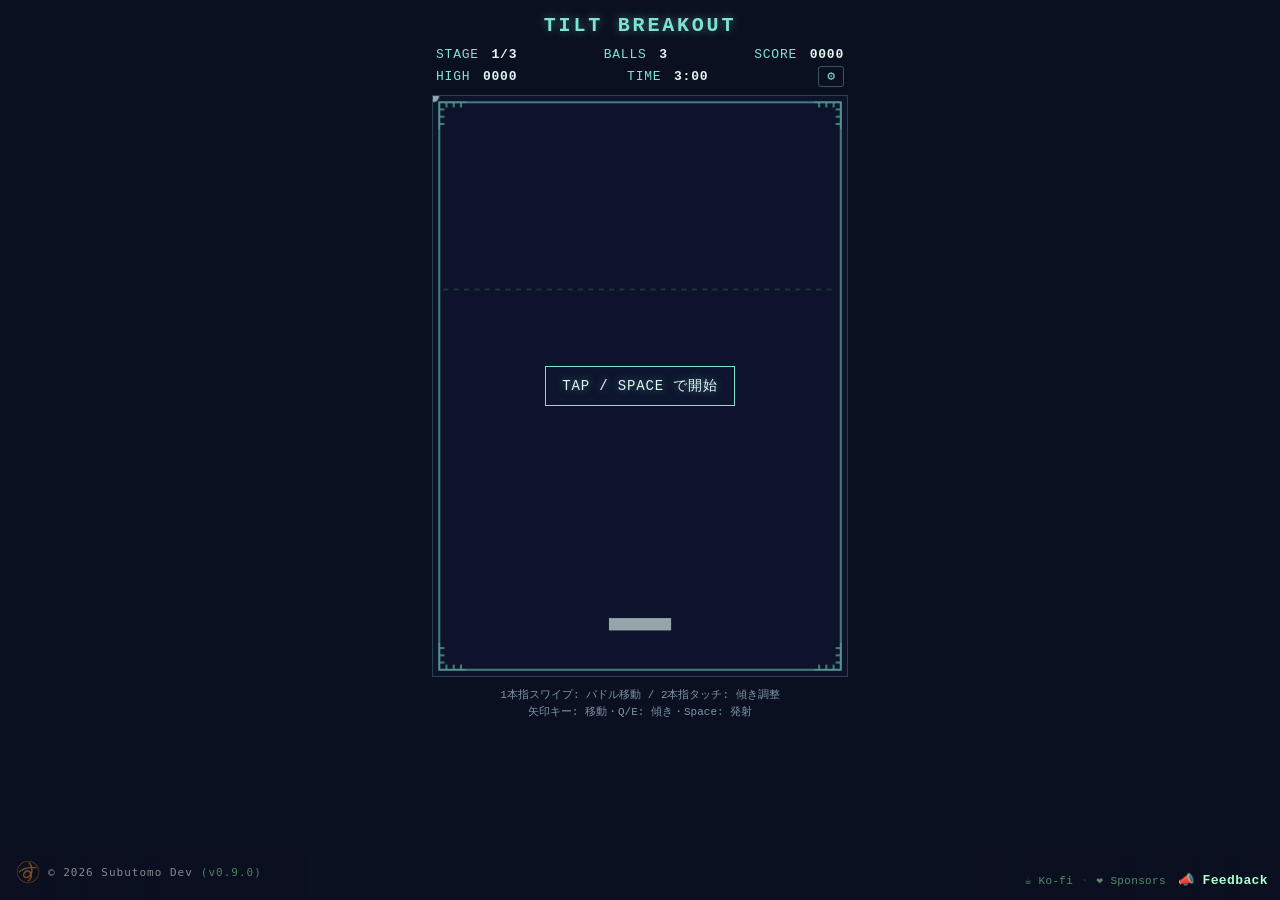
<file: index.html>
<!DOCTYPE html>
<html lang="ja">
<head>
<meta charset="UTF-8">
<meta name="viewport" content="width=device-width, initial-scale=1.0, user-scalable=no, viewport-fit=cover">
<meta name="theme-color" content="#0b1020">
<meta name="apple-mobile-web-app-capable" content="yes">
<meta name="apple-mobile-web-app-status-bar-style" content="black-translucent">
<title>TILT BREAKOUT</title>
<link rel="stylesheet" href="style.css">
<link rel="manifest" href="manifest.json">
<link rel="icon" type="image/svg+xml" href="assets/favicon.svg">
<link rel="icon" type="image/png" sizes="32x32" href="assets/favicon-32.png">
<link rel="apple-touch-icon" href="assets/favicon-180.png">
</head>
<body>
<div class="wrap">
  <h1 class="app-title">TILT BREAKOUT</h1>
  <div class="hud">
    <div class="hud-row">
      <span>STAGE <b id="hud-stage">1/3</b></span>
      <span>BALLS <b id="hud-lives">3</b></span>
      <span>SCORE <b id="hud-score">0000</b></span>
    </div>
    <div class="hud-row">
      <span>HIGH <b id="hud-highscore">0000</b></span>
      <span>TIME <b id="hud-time">3:00</b></span>
      <button id="config-btn" class="config-btn" type="button" aria-label="設定を開く">⚙</button>
    </div>
  </div>
  <div class="canvas-wrap">
    <canvas id="stage" width="400" height="560"></canvas>
    <div id="overlay" class="overlay"><span id="overlay-text"></span></div>
    <div id="config-panel" class="config-panel" hidden>
      <div class="config-panel-inner">
        <button id="config-close" class="config-close" type="button" aria-label="設定を閉じる">×</button>
        <h2>CONFIG</h2>
        <label class="config-field">
          <span>パドル移動速度 <b id="val-paddleMoveSpeedMultiplier"></b></span>
          <input id="cfg-paddleMoveSpeedMultiplier" type="range">
        </label>
        <label class="config-field">
          <span>重力 <b id="val-gravity"></b></span>
          <input id="cfg-gravity" type="range">
        </label>
        <label class="config-field">
          <span>空気抵抗 <b id="val-drag"></b></span>
          <input id="cfg-drag" type="range">
        </label>
        <label class="config-field">
          <span>制限時間(秒) <b id="val-timeLimitSec"></b></span>
          <input id="cfg-timeLimitSec" type="range">
        </label>
        <label class="config-field">
          <span>ボール数 <b id="val-livesStart"></b></span>
          <input id="cfg-livesStart" type="range">
        </label>
        <label class="config-field">
          <span>キャッチ速度しきい値 <b id="val-catchSpeedThreshold"></b></span>
          <input id="cfg-catchSpeedThreshold" type="range">
        </label>
        <label class="config-field">
          <span>ステージ選択</span>
          <select id="cfg-stageSelect">
            <option value="0">STAGE 1</option>
            <option value="1">STAGE 2</option>
            <option value="2">STAGE 3</option>
          </select>
        </label>
        <button id="config-reset" class="config-reset" type="button">規定値に戻す</button>
        <p class="config-note">※ ステージ選択でジャンプするとオールクリア判定の対象外になります</p>
        <button id="config-maintenance" class="config-maintenance" type="button">メンテナンス</button>
      </div>
    </div>
  </div>
  <p class="hint">1本指スワイプ: パドル移動 / 2本指タッチ: 傾き調整<br>矢印キー: 移動・Q/E: 傾き・Space: 発射</p>
</div>

<script type="module" src="js/main.js"></script>

<!-- ══ Subutomo 統一フッター。支援リンク=右下クラスタ / © と版=左下バッジ ══ -->
<div class="footer-right">
  <div class="support-links" aria-label="チップ・応援リンク">
    <a href="https://ko-fi.com/subutomo" target="_blank" rel="noopener noreferrer"><span aria-hidden="true">☕ </span>Ko-fi</a>
    <span class="support-sep" aria-hidden="true">・</span>
    <a href="https://github.com/sponsors/t-sumita" target="_blank" rel="noopener noreferrer"><span aria-hidden="true">❤️ </span>Sponsors</a>
  </div>
  <a class="feedback-link" href="https://docs.google.com/forms/d/e/1FAIpQLSf_thpSe4TfQ_EloElTBsCiMKgypYTKLCs0dSTmaF_FXZSvIg/viewform?usp=pp_url&amp;entry.2036331541=Tilt+Breakout+(block)" target="_blank" rel="noopener noreferrer"><span aria-hidden="true">📣 </span>Feedback</a>
</div>
<div class="footer-bar" aria-hidden="true"></div>

<!-- Subutomo サイト選択バッジ(台帳はローカル参照。正本は subutomo-template) -->
<script>
  window.SUBUTOMO_BADGE_CONFIG = {
    currentSiteId: 'tilt-breakout',
    sitesJsonPath: 'config/subutomo-sites.json',
    logoPath: './common/assets/logo.png',
    theme: 'dark-bg',
    privacy: { localStorage: true, analytics: true },
    onSecretAction: null
  };
</script>
<script src="./assets/subutomo-badge.js"></script>

<!-- Cloudflare Web Analytics(匿名・Cookieレス。token は登録後に差し替え。STATUS.md 参照) -->
<script defer src="https://static.cloudflareinsights.com/beacon.min.js"
  data-cf-beacon='{"token": "PLACEHOLDER_TOKEN_REGISTER_LATER"}'></script>
</body>
</html>
</file>
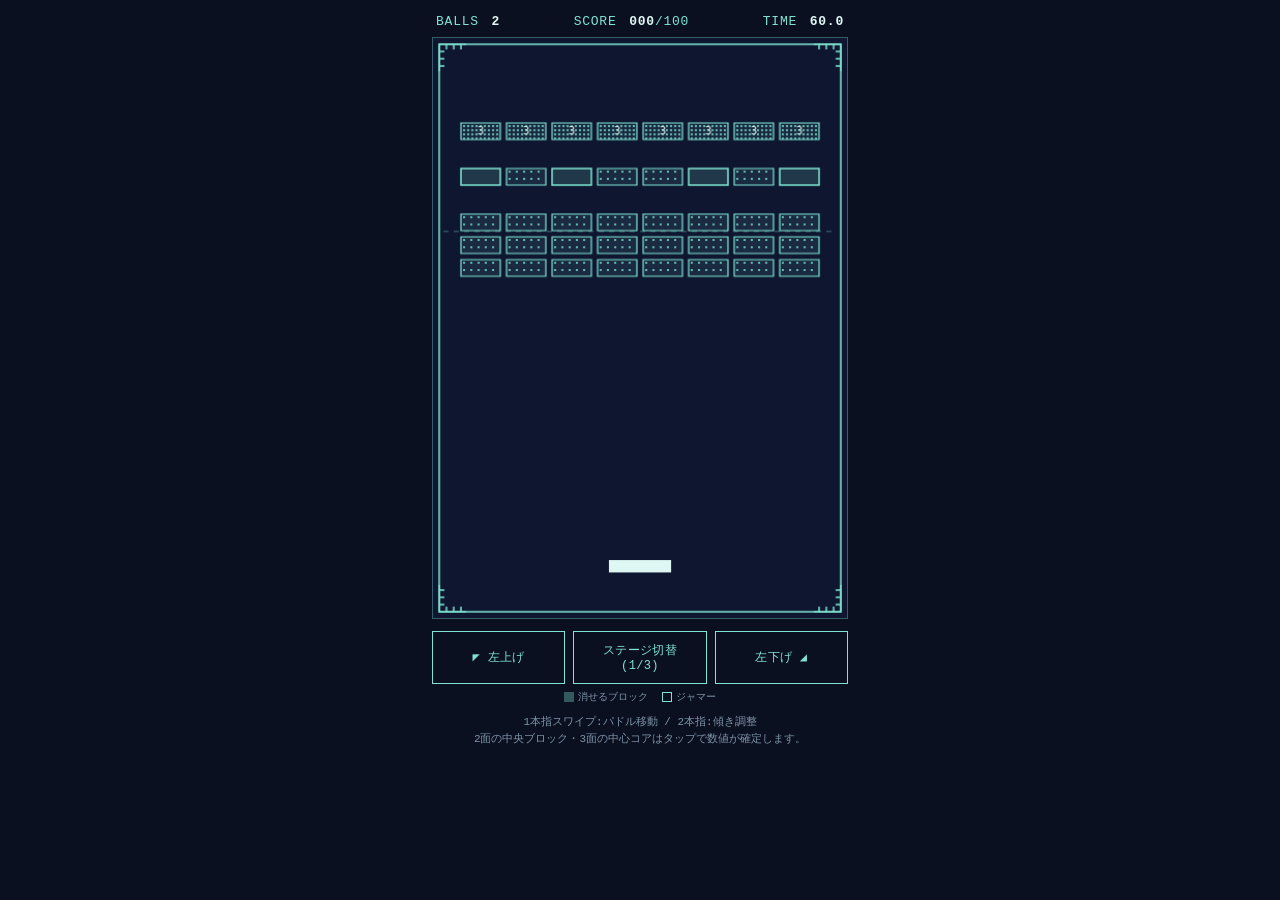
<file: docs/reference/stage-mock.html>
<!DOCTYPE html>
<html lang="ja">
<head>
<meta charset="UTF-8">
<meta name="viewport" content="width=device-width, initial-scale=1.0, user-scalable=no, viewport-fit=cover">
<title>ステージ確認モック</title>
<style>
  :root{
    --bg:#0b1020; --panel:#0f1630; --line:#7fe3d4;
    --line-dim:rgba(127,227,212,0.35); --fill-solid:rgba(127,227,212,0.16);
    --text:#dff7f2;
  }
  *{box-sizing:border-box;}
  html,body{margin:0;background:var(--bg);color:var(--text);
    font-family:'Courier New',ui-monospace,monospace;}
  .wrap{max-width:440px;margin:0 auto;padding:14px 12px 24px;}
  .hud{display:flex;justify-content:space-between;font-size:13px;
    letter-spacing:0.06em;padding:0 4px 8px;color:var(--line);}
  .hud b{color:var(--text);font-weight:700;margin-left:4px;}
  canvas{width:100%;height:auto;display:block;background:var(--panel);
    border:1px solid var(--line-dim);touch-action:none;}
  .controls{display:flex;gap:8px;margin-top:12px;}
  button{flex:1;padding:10px 6px;background:transparent;color:var(--line);
    border:1px solid var(--line);font-family:inherit;font-size:12px;letter-spacing:0.03em;}
  button:active{background:var(--fill-solid);}
  .hint{font-size:11px;color:#7d94a8;text-align:center;margin-top:10px;line-height:1.6;}
  .legend{display:flex;gap:14px;justify-content:center;font-size:10px;color:#7d94a8;margin-top:6px;flex-wrap:wrap;}
  .legend span{display:flex;align-items:center;gap:4px;}
  .sw{width:10px;height:10px;display:inline-block;}
</style>
</head>
<body>
<div class="wrap">
  <div class="hud">
    <span>BALLS <b id="balls">2</b></span>
    <span>SCORE <b id="score">000</b>/100</span>
    <span>TIME <b id="time">60.0</b></span>
  </div>
  <canvas id="stage" width="400" height="560"></canvas>
  <div class="controls">
    <button id="tiltL">◤ 左上げ</button>
    <button id="stageBtn">ステージ切替 (1/3)</button>
    <button id="tiltR">左下げ ◢</button>
  </div>
  <div class="legend">
    <span><span class="sw" style="background:rgba(127,227,212,0.35)"></span>消せるブロック</span>
    <span><span class="sw" style="border:1px solid #7fe3d4"></span>ジャマー</span>
  </div>
  <p class="hint">1本指スワイプ:パドル移動 / 2本指:傾き調整<br>2面の中央ブロック・3面の中心コアはタップで数値が確定します。</p>
</div>
<script>
const cv = document.getElementById('stage');
const ctx = cv.getContext('2d');
const W = cv.width, H = cv.height;
const reduceMotion = window.matchMedia('(prefers-reduced-motion: reduce)').matches;
const cx = W/2;
const STAGE_COUNT = 3;

let stageIndex = 1;
const stageBtn = document.getElementById('stageBtn');
stageBtn.onclick = () => {
  stageIndex = stageIndex % STAGE_COUNT + 1;
  stageBtn.textContent = `ステージ切替 (${stageIndex}/${STAGE_COUNT})`;
};

// ---- paddle ----
const PADDLE_HALF_W = 30;
const PADDLE_Y_MAX = H - 50;
const PADDLE_Y_MIN = H / 3;
const PADDLE_X_MIN = PADDLE_HALF_W + 5, PADDLE_X_MAX = W - PADDLE_HALF_W - 5;
let paddleX = W/2, paddleY = PADDLE_Y_MAX, paddleTilt = 0;
function speedFactor(y){
  const t = (PADDLE_Y_MAX - y) / (PADDLE_Y_MAX - PADDLE_Y_MIN);
  return 1 - Math.min(Math.max(t,0),1) * 0.6;
}

// ---- ring core (stage3) ----
const cyRing = 190;
const CORE_RADIUS = 24;
let ringCoreHp = null;
function hitCoreIfNeeded(){ if(ringCoreHp === null) ringCoreHp = 10 + Math.floor(Math.random()*90); }

// ---- bastion center square (stage2): 最初は?表示、タップで確定 ----
const cyB = 210;
let squareRevealed = false;
const SQUARE = {x:0, y:-100, w:70, h:70, hp:24};

const pointers = new Map();
function toCanvasPoint(clientX, clientY){
  const r = cv.getBoundingClientRect();
  const s = W / r.width;
  return { x: (clientX - r.left) * s, y: (clientY - r.top) * s };
}
cv.addEventListener('pointerdown', e => {
  const pt = toCanvasPoint(e.clientX, e.clientY);
  if(stageIndex === 3){
    const d = Math.hypot(pt.x - cx, pt.y - cyRing);
    if(d <= CORE_RADIUS){ hitCoreIfNeeded(); return; }
  }
  if(stageIndex === 2){
    const sx = cx + SQUARE.x, sy = cyB + SQUARE.y;
    if(Math.abs(pt.x - sx) <= SQUARE.w/2 && Math.abs(pt.y - sy) <= SQUARE.h/2){
      squareRevealed = true; return;
    }
  }
  cv.setPointerCapture(e.pointerId);
  pointers.set(e.pointerId, pt);
});
window.addEventListener('pointermove', e => {
  if(!pointers.has(e.pointerId)) return;
  const prev = pointers.get(e.pointerId);
  const cur = toCanvasPoint(e.clientX, e.clientY);
  pointers.set(e.pointerId, cur);
  if(pointers.size === 1){
    const dx = cur.x - prev.x, dy = cur.y - prev.y;
    const f = speedFactor(paddleY);
    paddleX = Math.min(Math.max(paddleX + dx*f, PADDLE_X_MIN), PADDLE_X_MAX);
    paddleY = Math.min(Math.max(paddleY + dy*f, PADDLE_Y_MIN), PADDLE_Y_MAX);
  } else if(pointers.size >= 2){
    const pts = [...pointers.values()].sort((a,b)=>a.x-b.x);
    const left = pts[0], right = pts[pts.length-1];
    paddleTilt = Math.min(Math.max((right.y - left.y) * 0.15, -20), 20);
  }
});
function releasePointer(e){ pointers.delete(e.pointerId); }
window.addEventListener('pointerup', releasePointer);
window.addEventListener('pointercancel', releasePointer);
document.getElementById('tiltL').onclick = () => { paddleTilt = Math.max(paddleTilt - 8, -20); };
document.getElementById('tiltR').onclick = () => { paddleTilt = Math.min(paddleTilt + 8, 20); };

// ---- frame ----
function drawFrame(){
  ctx.strokeStyle = '#7fe3d4'; ctx.lineWidth = 1.5;
  ctx.strokeRect(6, 6, W-12, H-12);
  const L = 26;
  const corners = [[6,6,1,1],[W-6,6,-1,1],[6,H-6,1,-1],[W-6,H-6,-1,-1]];
  corners.forEach(([x,y,sx,sy])=>{
    ctx.beginPath(); ctx.moveTo(x, y + L*sy); ctx.lineTo(x, y); ctx.lineTo(x + L*sx, y); ctx.stroke();
    for(let i=1;i<=3;i++){
      ctx.beginPath(); ctx.moveTo(x + i*7*sx, y); ctx.lineTo(x + i*7*sx, y + 5*sy); ctx.stroke();
      ctx.beginPath(); ctx.moveTo(x, y + i*7*sy); ctx.lineTo(x + 5*sx, y + i*7*sy); ctx.stroke();
    }
  });
  ctx.save(); ctx.setLineDash([5,5]); ctx.strokeStyle = 'rgba(127,227,212,0.3)';
  ctx.beginPath(); ctx.moveTo(10, PADDLE_Y_MIN); ctx.lineTo(W-10, PADDLE_Y_MIN); ctx.stroke();
  ctx.restore();
}

function dotFill(w,h,spacing){
  spacing = spacing || 7;
  ctx.fillStyle = 'rgba(127,227,212,0.10)';
  ctx.fillRect(-w/2,-h/2,w,h);
  ctx.fillStyle = '#7fe3d4';
  for(let dy=-h/2+3; dy<h/2; dy+=spacing){
    for(let dx=-w/2+3; dx<w/2; dx+=spacing){
      ctx.beginPath(); ctx.arc(dx,dy,1,0,Math.PI*2); ctx.fill();
    }
  }
}
function solidStyle(){ ctx.fillStyle = 'rgba(127,227,212,0.16)'; ctx.strokeStyle = '#7fe3d4'; ctx.lineWidth = 1.5; }
function symmetricBucketIsTarget(c, cols){
  const bucket = Math.floor(Math.abs(c - (cols-1)/2));
  return bucket % 2 === 0;
}

// ================= Stage 1: シンプルな王道ブロック崩し(上にずらし、行ごとに性質を変える) =================
const classicTargets = [], classicJammers = [];
(function buildClassic(){
  const cols = 8, bw = 38, bh = 16, gap = 6;
  const rowW = cols*bw + (cols-1)*gap;
  const startX = -rowW/2 + bw/2;
  const rowStep = bh + gap;
  // row0: ハードブロック(3回で壊れる・密な点), row1: 空,
  // row2: 通常/ジャマーが左右対称に混在, row3: 空, row4-5: 通常ブロック
  for(let c=0;c<cols;c++) classicTargets.push({x:startX+c*(bw+gap), y:0*rowStep, w:bw,h:bh, hp:3, dense:true});
  for(let c=0;c<cols;c++){
    const x = startX+c*(bw+gap), y = 2*rowStep;
    if(symmetricBucketIsTarget(c,cols)) classicTargets.push({x,y,w:bw,h:bh,hp:1,dense:false});
    else classicJammers.push({x,y,w:bw,h:bh});
  }
  [4,5,6].forEach(r => {
    for(let c=0;c<cols;c++) classicTargets.push({x:startX+c*(bw+gap), y:r*rowStep, w:bw,h:bh, hp:1, dense:false});
  });
})();
function drawClassic(){
  const anchorY = 90; // 上にずらす
  classicTargets.forEach(o => {
    ctx.save(); ctx.translate(cx+o.x, anchorY+o.y);
    dotFill(o.w,o.h, o.dense ? 4 : 7);
    ctx.beginPath(); ctx.rect(-o.w/2,-o.h/2,o.w,o.h);
    ctx.strokeStyle='#7fe3d4'; ctx.lineWidth=1.2; ctx.stroke();
    if(o.hp>=2){ ctx.fillStyle='#dff7f2'; ctx.font='11px monospace';
      ctx.textAlign='center'; ctx.textBaseline='middle'; ctx.fillText(String(o.hp),0,0); }
    ctx.restore();
  });
  classicJammers.forEach(o => {
    ctx.save(); ctx.translate(cx+o.x, anchorY+o.y);
    solidStyle(); ctx.beginPath(); ctx.rect(-o.w/2,-o.h/2,o.w,o.h); ctx.fill(); ctx.stroke();
    ctx.restore();
  });
}

// ================= Stage 2: 非リング面 =================
const targets = [
  {shape:'circle', x:-150, y:-55, r:22, hp:13},
  {shape:'circle', x:150,  y:-55, r:22, hp:13},
];
const jammers = [
  // 穴の外側、玉2個分ほど離した位置の回転ジャマー
  {shape:'cross', x:-75, y:-100, size:34, motion:{type:'rotate', speed:1.3}, curAngle:0},
  {shape:'cross', x:75,  y:-100, size:34, motion:{type:'rotate', speed:-1.3}, curAngle:0},
  // 三角ジャマー: 中央寄りに移動し回転させる
  {shape:'triangle', x:-148, y:70, size:42, motion:{type:'rotate', speed:0.7}, curAngle: 200*Math.PI/180},
  {shape:'triangle', x:148,  y:70, size:42, motion:{type:'rotate', speed:-0.7}, curAngle: -20*Math.PI/180},
  {shape:'bar', x:-70, y:130, w:70, h:12, motion:{type:'slide', axis:'x', amplitude:40, speed:0.9, phase:0}},
  {shape:'bar', x:70,  y:130, w:70, h:12, motion:{type:'slide', axis:'x', amplitude:40, speed:0.9, phase:Math.PI}},
];
// 下部ブロック2段: 交互配置を段ごとにずらす(チェッカー柄)
(function addBrickRows(){
  const cols = 8, bw = 34, bh = 14, gap = 6;
  const rowW = cols*bw + (cols-1)*gap;
  const startX = -rowW/2 + bw/2;
  [160, 186].forEach((y, ri) => {
    for(let c=0; c<cols; c++){
      const item = {shape:'brick', x: startX + c*(bw+gap), y, w:bw, h:bh};
      const isTarget = (ri === 0) ? (c % 2 === 0) : (c % 2 !== 0);
      if(isTarget) targets.push({...item, hp:1});
      else jammers.push({...item, motion:{type:'static'}});
    }
  });
})();

function drawTriangle(size){
  ctx.beginPath();
  ctx.moveTo(0,-size/2); ctx.lineTo(size/2,size/2); ctx.lineTo(-size/2,size/2); ctx.closePath();
}
function drawCross(size){
  const a = size/3.2;
  ctx.beginPath(); ctx.rect(-size/2,-a/2,size,a); ctx.rect(-a/2,-size/2,a,size);
}
// 四角(中心y=-100、半辺35→上辺-135/下辺-65/左右辺±35)に対する凹ブラケットの寸法
const BR_LT = 16;    // 脚の太さ
const BR_CAP = 16;   // 上下キャップの高さ
const BR_LEG = 20;   // 脚が四角の側面に沿って伸びる長さ(これにより穴の高さ=70-2*20=30)
function drawConcaveBrackets(){
  // 四角が「凹」の中にはまる形: 上下にキャップ+側面に沿う脚。脚が届かない中央帯だけが横穴
  solidStyle();
  const rect = (x0,y0,x1,y1)=>{ ctx.beginPath(); ctx.rect(cx+x0, cyB+y0, x1-x0, y1-y0); ctx.fill(); ctx.stroke(); };
  // 上ブラケット: キャップ(全幅) + 左右の脚(四角の上辺から下に20pxだけ側面を覆う)
  rect(-35-BR_LT, -135-BR_CAP, 35+BR_LT, -135);
  rect(35, -135, 35+BR_LT, -135+BR_LEG);
  rect(-35-BR_LT, -135, -35, -135+BR_LEG);
  // 下ブラケット: 上と上下対称
  rect(-35-BR_LT, -65, 35+BR_LT, -65+BR_CAP);
  rect(35, -65-BR_LEG, 35+BR_LT, -65);
  rect(-35-BR_LT, -65-BR_LEG, -35, -65);
  // 脚が届かない中央帯(y:-135+20 〜 -65-20 = -115〜-85)が唯一の横穴
}
function drawBastion(elapsed, dt){
  drawConcaveBrackets();
  // 中央の四角(タップで数値確定・傾きなし)
  ctx.save();
  ctx.translate(cx+SQUARE.x, cyB+SQUARE.y);
  dotFill(SQUARE.w, SQUARE.h);
  ctx.beginPath(); ctx.rect(-SQUARE.w/2,-SQUARE.h/2,SQUARE.w,SQUARE.h);
  ctx.strokeStyle='#7fe3d4'; ctx.lineWidth=1.2; ctx.stroke();
  ctx.fillStyle='#dff7f2'; ctx.font='13px monospace';
  ctx.textAlign='center'; ctx.textBaseline='middle';
  ctx.fillText(squareRevealed ? String(SQUARE.hp) : '?', 0, 0);
  ctx.restore();

  targets.forEach(o => {
    ctx.save(); ctx.translate(cx + o.x, cyB + o.y);
    if(o.shape === 'circle'){ dotFill(o.r*2, o.r*2); ctx.beginPath(); ctx.arc(0,0,o.r,0,Math.PI*2); }
    else { dotFill(o.w, o.h); ctx.beginPath(); ctx.rect(-o.w/2,-o.h/2,o.w,o.h); }
    ctx.strokeStyle='#7fe3d4'; ctx.lineWidth=1.2; ctx.stroke();
    if(o.hp>=2){ ctx.fillStyle='#dff7f2'; ctx.font='11px monospace';
      ctx.textAlign='center'; ctx.textBaseline='middle'; ctx.fillText(String(o.hp),0,0); }
    ctx.restore();
  });
  jammers.forEach(o => {
    let ox=o.x, oy=o.y, oa=0;
    if(o.motion.type==='rotate'){ o.curAngle += o.motion.speed*dt; oa = o.curAngle*180/Math.PI; }
    else if(o.motion.type==='slide'){
      const off = Math.sin(elapsed*o.motion.speed+o.motion.phase)*o.motion.amplitude;
      if(o.motion.axis==='x') ox+=off; else oy+=off;
    }
    ctx.save(); ctx.translate(cx+ox, cyB+oy); ctx.rotate((oa*Math.PI)/180);
    solidStyle();
    if(o.shape==='cross') drawCross(o.size);
    else if(o.shape==='triangle') drawTriangle(o.size);
    else { ctx.beginPath(); ctx.rect(-o.w/2,-o.h/2,o.w,o.h); }
    ctx.fill(); ctx.stroke();
    ctx.restore();
  });
}

// ================= Stage 3: 回転リング(距離を詰めて3枚に) =================
const rings = [
  {radius:50,  segments:6,  arcDeg:42, vel:0.5},
  {radius:76,  segments:8,  arcDeg:34, vel:-0.38},
  {radius:102, segments:10, arcDeg:28, vel:0.26}
];
let ringAngles = rings.map(()=>0);
function drawRings(dt){
  ctx.strokeStyle = '#7fe3d4';
  rings.forEach((ring,i)=>{
    if(!reduceMotion) ringAngles[i] += ring.vel*dt;
    const step=(Math.PI*2)/ring.segments, arcRad=(ring.arcDeg*Math.PI)/180;
    ctx.lineWidth=10;
    for(let s=0;s<ring.segments;s++){
      const a0=ringAngles[i]+s*step, a1=a0+arcRad;
      ctx.beginPath(); ctx.arc(cx,cyRing,ring.radius,a0,a1); ctx.stroke();
    }
  });
  ctx.beginPath(); ctx.arc(cx,cyRing,CORE_RADIUS,0,Math.PI*2);
  ctx.fillStyle='rgba(127,227,212,0.10)'; ctx.fill();
  ctx.strokeStyle='#7fe3d4'; ctx.lineWidth=1.5; ctx.stroke();
  ctx.fillStyle='#dff7f2'; ctx.font='14px monospace'; ctx.textAlign='center'; ctx.textBaseline='middle';
  ctx.fillText(ringCoreHp===null?'?':String(ringCoreHp), cx, cyRing);
}

function drawPaddle(){
  ctx.save(); ctx.translate(paddleX,paddleY); ctx.rotate((paddleTilt*Math.PI)/180);
  ctx.fillStyle='#dff7f2'; ctx.fillRect(-PADDLE_HALF_W,-6,PADDLE_HALF_W*2,12);
  ctx.restore();
}

let lastT=0;
function loop(t){
  const dt = lastT ? (t-lastT)/1000 : 0; lastT=t;
  ctx.clearRect(0,0,W,H); ctx.fillStyle='#0f1630'; ctx.fillRect(0,0,W,H);
  drawFrame();
  if(stageIndex===1) drawClassic();
  else if(stageIndex===2) drawBastion(t/1000, dt);
  else drawRings(dt);
  drawPaddle();
  requestAnimationFrame(loop);
}
requestAnimationFrame(loop);
</script>
</body>
</html>
</file>
<file: style.css>
:root {
  --bg: #0b1020;
  --panel: #0f1630;
  --line: #7fe3d4;
  --line-dim: rgba(127, 227, 212, 0.35);
  --fill-solid: rgba(127, 227, 212, 0.16);
  --text: #dff7f2;
}
* { box-sizing: border-box; }
html, body {
  margin: 0;
  background: var(--bg);
  color: var(--text);
  font-family: 'Courier New', ui-monospace, monospace;
  min-height: 100%;
}
.wrap { max-width: 440px; margin: 0 auto; padding: 14px 12px 24px; }

.app-title {
  margin: 0 0 10px;
  text-align: center;
  font-size: 20px;
  letter-spacing: 0.14em;
  color: var(--line);
  text-shadow: 0 0 10px rgba(127, 227, 212, 0.45);
}

.hud {
  font-size: 13px;
  letter-spacing: 0.06em;
  padding: 0 4px 8px;
  color: var(--line);
}
.hud-row {
  display: flex;
  align-items: center;
  justify-content: space-between;
}
.hud-row + .hud-row { margin-top: 4px; }
.hud b { color: var(--text); font-weight: 700; margin-left: 4px; }

.config-btn {
  appearance: none;
  background: transparent;
  border: 1px solid var(--line-dim);
  color: var(--line);
  font-size: 13px;
  line-height: 1;
  padding: 3px 8px;
  border-radius: 3px;
  cursor: pointer;
  font-family: inherit;
}
.config-btn:hover { border-color: var(--line); color: var(--text); }

.canvas-wrap { position: relative; }
canvas {
  width: 100%;
  height: auto;
  display: block;
  background: var(--panel);
  border: 1px solid var(--line-dim);
  touch-action: none;
}

.overlay {
  position: absolute;
  inset: 0;
  display: none;
  align-items: center;
  justify-content: center;
  text-align: center;
  padding: 20px;
  pointer-events: none;
  background: rgba(11, 16, 32, 0.35);
}
.overlay span {
  font-size: 14px;
  letter-spacing: 0.06em;
  color: var(--text);
  text-shadow: 0 0 8px rgba(127, 227, 212, 0.5);
  border: 1px solid var(--line);
  padding: 10px 16px;
  background: rgba(15, 22, 48, 0.85);
}

.config-panel {
  position: absolute;
  inset: 0;
  display: flex;
  align-items: center;
  justify-content: center;
  padding: 16px;
  background: rgba(11, 16, 32, 0.72);
  z-index: 20;
}
.config-panel[hidden] { display: none; }
.config-panel-inner {
  position: relative;
  width: 100%;
  max-height: 100%;
  overflow-y: auto;
  background: var(--panel);
  border: 1px solid var(--line);
  box-shadow: 0 0 16px rgba(127, 227, 212, 0.25);
  padding: 18px 16px 14px;
}
.config-panel-inner h2 {
  margin: 0 0 12px;
  font-size: 14px;
  letter-spacing: 0.1em;
  color: var(--line);
}
.config-close {
  position: absolute;
  top: 8px;
  right: 8px;
  appearance: none;
  background: transparent;
  border: 1px solid var(--line-dim);
  color: var(--text);
  width: 24px;
  height: 24px;
  line-height: 1;
  cursor: pointer;
  font-family: inherit;
  font-size: 14px;
}
.config-close:hover { border-color: var(--line); color: var(--line); }
.config-field {
  display: block;
  margin-bottom: 12px;
  font-size: 12px;
  color: var(--text);
}
.config-field span {
  display: flex;
  justify-content: space-between;
  margin-bottom: 4px;
  color: var(--line);
}
.config-field b { color: var(--text); }
.config-field input[type="range"] {
  width: 100%;
  accent-color: var(--line);
}
.config-field select {
  width: 100%;
  background: var(--bg);
  color: var(--text);
  border: 1px solid var(--line-dim);
  padding: 5px 6px;
  font-family: inherit;
  font-size: 12px;
}
.config-reset {
  display: block;
  width: 100%;
  appearance: none;
  background: transparent;
  border: 1px solid var(--line-dim);
  color: var(--text);
  padding: 8px;
  margin-top: 4px;
  cursor: pointer;
  font-family: inherit;
  font-size: 12px;
  letter-spacing: 0.05em;
}
.config-reset:hover { border-color: var(--line); color: var(--line); }
.config-note {
  margin: 6px 0 0;
  font-size: 10px;
  color: #7d94a8;
  line-height: 1.5;
}
.config-maintenance {
  display: block;
  margin: 10px auto 0;
  appearance: none;
  background: transparent;
  border: none;
  color: #506a80;
  font-size: 9px;
  font-family: inherit;
  letter-spacing: 0.03em;
  padding: 2px 4px;
  cursor: pointer;
}
.config-maintenance:hover { color: #7d94a8; }

.hint {
  font-size: 11px;
  color: #7d94a8;
  text-align: center;
  margin-top: 10px;
  line-height: 1.6;
}

/* ── Subutomo 統一フッター(qed-arcade 版踏襲)──────────────────── */
.footer-right {
  position: fixed;
  right: 12px;
  bottom: 12px;
  z-index: 8999;
  display: flex;
  align-items: center;
  gap: 12px;
}
.support-links { display: flex; align-items: center; gap: 6px; font-size: 11px; letter-spacing: .03em; }
.support-links a { color: #5a8a6a; text-decoration: none; white-space: nowrap; transition: color .2s; }
.support-links a:hover { color: #aaffcc; text-decoration: underline; }
.support-links .support-sep { color: #3a3a30; }
.feedback-link {
  font-weight: 700;
  font-size: 13px;
  letter-spacing: .03em;
  color: #aaffcc;
  text-decoration: none;
  white-space: nowrap;
}
.feedback-link:hover { text-decoration: underline; }
.footer-bar {
  position: fixed;
  left: 0; right: 0; bottom: 0;
  height: 48px;
  z-index: 7000;
  background: linear-gradient(90deg,
    rgba(11, 16, 32, 0.92) 0%, rgba(11, 16, 32, 0.6) 14%,
    transparent 24%, transparent 76%,
    rgba(11, 16, 32, 0.6) 86%, rgba(11, 16, 32, 0.92) 100%);
  pointer-events: none;
}
.su-badge .footer-ver {
  font-family: monospace;
  font-size: 11px;
  letter-spacing: 1px;
  color: #5a8a6a;
  opacity: .9;
}

@media (max-width: 480px) {
  .footer-right { right: 8px; bottom: 8px; gap: 8px; }
  .support-links { font-size: 10px; }
}
</file>
